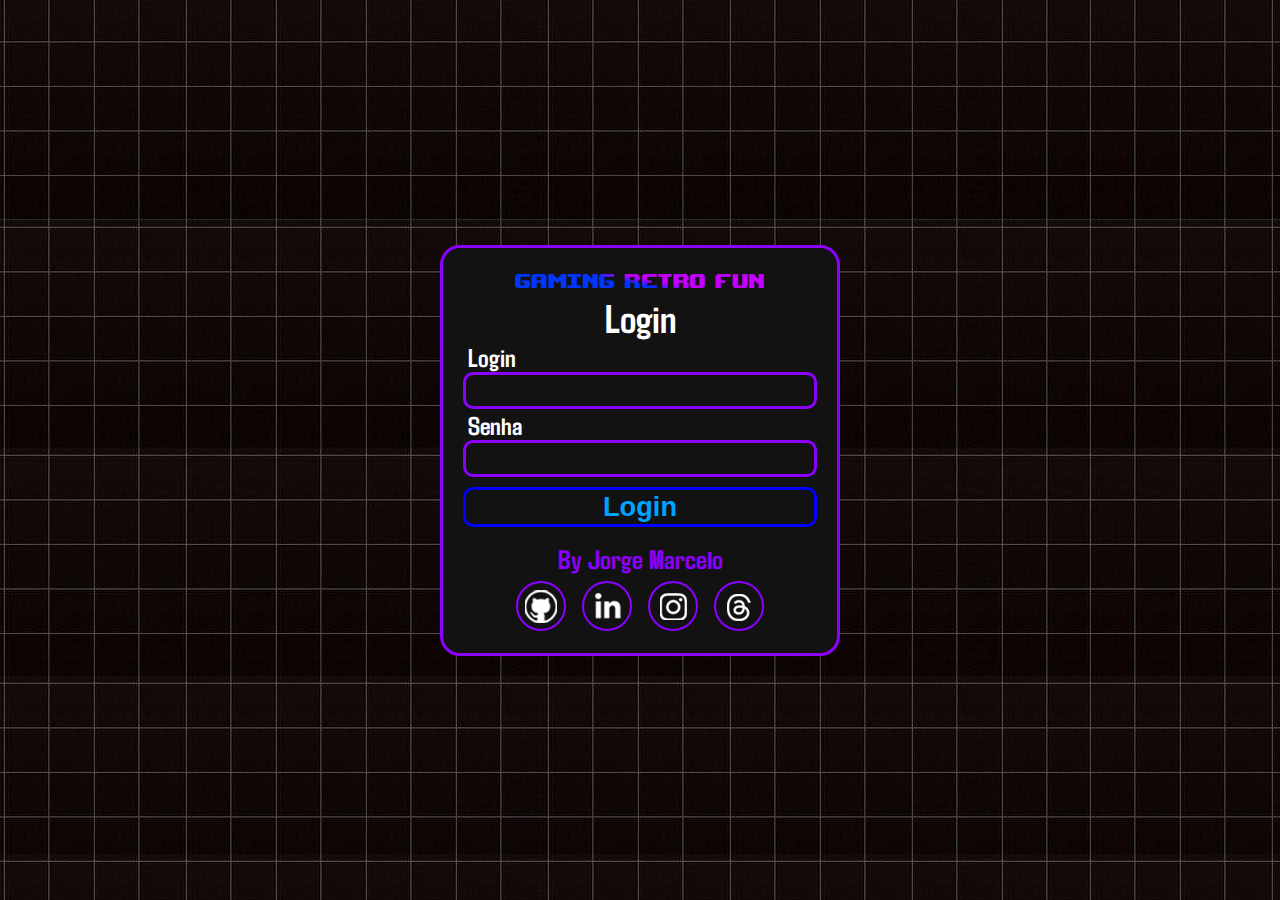
<file: index.html>
<!DOCTYPE html>
<html lang="pt-BR">
<head>
<meta charset="UTF-8">
<meta name="viewport" content="width=device-width, initial-scale=1.0">
<link rel="stylesheet" href="style/style.css">
<title>Gaming-Retro-Fun </title>
</head>
<body>



    <!--Conteudo principal-->

<!--Formulario-->    
<form id="form" action="">
<div class="logo-img">
<img src="assets/img/logo2.png">
</div>
<!--Titulos-->
<h1>Login</h1>
<label>Login</label>

<!--Sessaão com label e inputs-->
<section>
<input type="email" class="error" required="required">
<span class="error"></span>
</section>

<label>Senha</label>
<section>
<input type="password" class="error" required="required">
<span class="error"></span>
</section>

<!--Botão de envio do formulario-->
<button type="submit" id="finishin">Login</button>

<footer>
<p class="footer-title">By Jorge Marcelo</p>
<table>
<tr>
<td>
<button class="social" id="github">
<img src="assets/img/github.png">
</button>
</td>
<td>
<button class="social" id="linkedin">
<img src="assets/img/linkedin.png">
</button>
</td>
<td>
<button class="social" id="instagram">
<img src="assets/img/insta.png">
</button>
</td>
<td>
<button class="social" id="threads">
<img src="assets/img/threads.png">
</button>
</td>
</tr>
</table>
</footer>

</form>








    

<script src="script/script.js"></script>
</body>
</html>
</file>
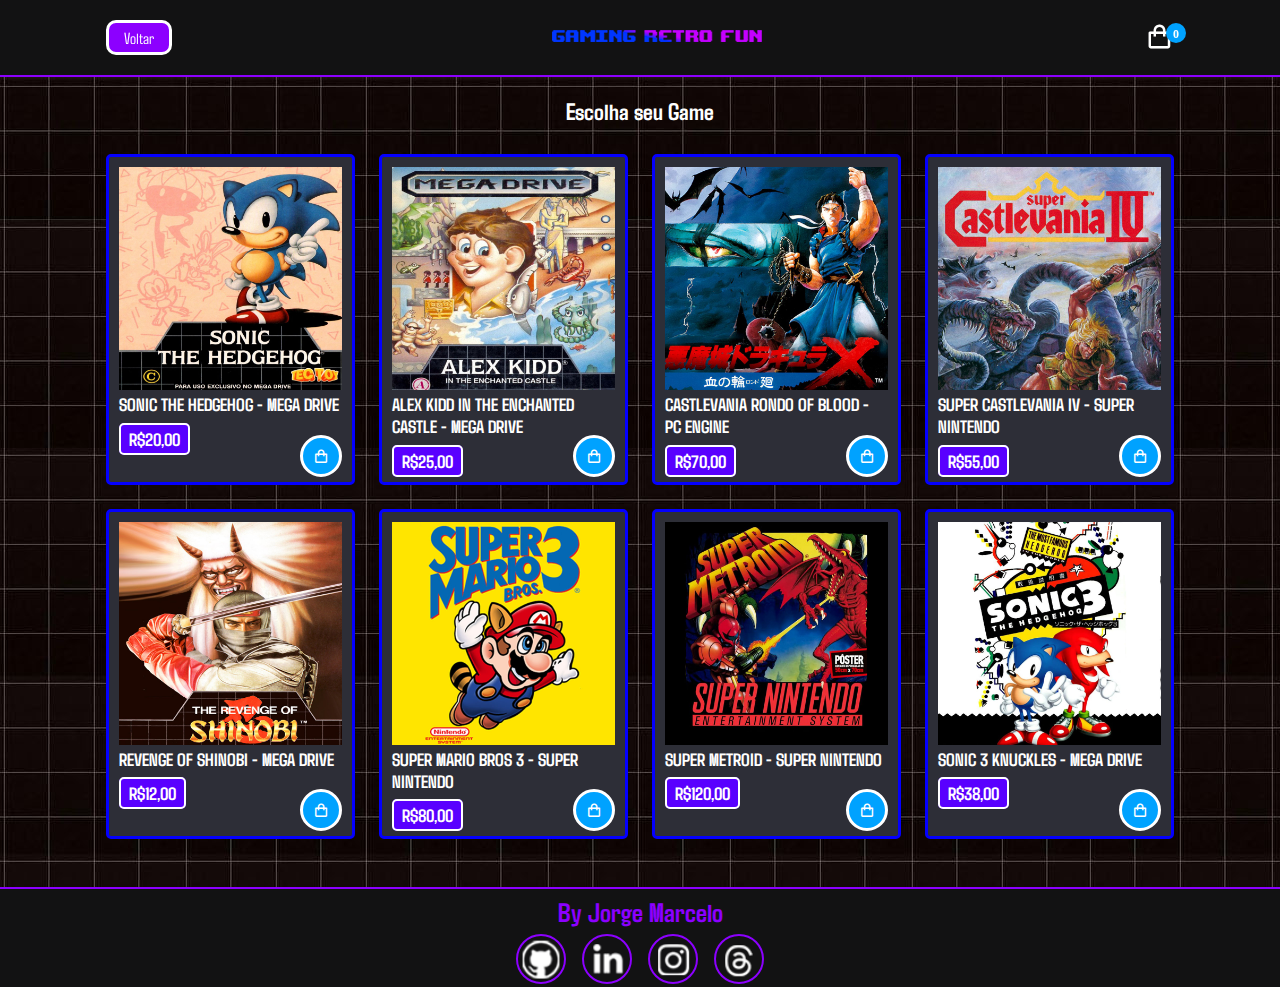
<file: inicial.html>
<!DOCTYPE html>
<html lang="en">
<head>
    <meta charset="UTF-8">
    <meta name="viewport" content="width=device-width, initial-scale=1.0">
    <title>Ecommerce Website</title>
    <!-- Stylesheet -->
    <link rel="stylesheet" href="style/inicial.css" />
    <!-- Box Icons -->
    <link href="https://unpkg.com/boxicons@2.1.4/css/boxicons.min.css" rel="stylesheet">
</head>
<body>

<header>
<div class="nav container">
<button class="voltar">
<a href="index.html">Voltar</a>
</button>

<span><img src="assets/img/logo.png"></span>
<i class="bx bx-shopping-bag" id="cart-icon" data-quantity="0"></i>
</div>
<div class="cart">
<h2 class="cart-title">Carrinho</h2>
<div class="cart-content"></div>
<!-- Total -->
<div class="total">
<div class="total-title">Total</div>
<div class="total-price">R$0,00</div>
</div>
<button type="button" class="btn-buy">Comprar</button>
<i class="bx bx-x close-cart" id="close-cart"></i>
</div>
</header>


<section class="shop container">
<h2 class="section-title">Escolha seu Game</h2>
<div class="shop-content">

<div class="product-box">
<img src="assets/img/product1.jpeg" class="product-img">
<h2 class="product-title">Sonic The Hedgehog - Mega Drive</h2>
<span class="price">R$20,00</span>
<i class="bx bx-shopping-bag add-cart"></i>
</div>

<div class="product-box">
<img src="assets/img/product2.jpeg" class="product-img">
<h2 class="product-title">Alex Kidd In The Enchanted Castle - Mega Drive</h2>
<span class="price">R$25,00</span>
<i class="bx bx-shopping-bag add-cart"></i>
</div>

<div class="product-box">
<img src="assets/img/product3.jpeg" class="product-img">
<h2 class="product-title">Castlevania Rondo Of Blood - PC Engine</h2>
<span class="price">R$70,00</span>
<i class="bx bx-shopping-bag add-cart"></i>
</div>

<div class="product-box">
<img src="assets/img/product4.jpeg" class="product-img">
<h2 class="product-title">Super Castlevania IV - Super Nintendo</h2>
<span class="price">R$55,00</span>
<i class="bx bx-shopping-bag add-cart"></i>
</div>

<div class="product-box">
<img src="assets/img/product5.jpeg" class="product-img">
<h2 class="product-title">Revenge Of Shinobi - Mega Drive</h2>
<span class="price">R$12,00</span>
<i class="bx bx-shopping-bag add-cart"></i>
</div>

<div class="product-box">
<img src="assets/img/product6.jpeg" class="product-img">
<h2 class="product-title">Super Mario Bros 3 - Super Nintendo</h2>
<span class="price">R$80,00</span>
<i class="bx bx-shopping-bag add-cart"></i>
</div>

<div class="product-box">
<img src="assets/img/product7.jpeg" class="product-img">
<h2 class="product-title">Super Metroid - Super Nintendo</h2>
<span class="price">R$120,00</span>
<i class="bx bx-shopping-bag add-cart"></i>
</div>

<div class="product-box">
<img src="assets/img/product8.jpeg" class="product-img">
<h2 class="product-title">Sonic 3 knuckles - Mega Drive</h2>
<span class="price">R$38,00</span>
<i class="bx bx-shopping-bag add-cart"></i>
</div>
</div>
</section>

<footer>
<p class="footer-title">By Jorge Marcelo</p>
<table>
<tr>
<td>
<button class="social" id="github">
<img src="assets/img/github.png">
</button>
</td>
<td>
<button class="social" id="linkedin">
<img src="assets/img/linkedin.png">
</button>
</td>
<td>
<button class="social" id="instagram">
<img src="assets/img/insta.png">
</button>
</td>
<td>
<button class="social" id="threads">
<img src="assets/img/threads.png">
</button>
</td>
</tr>
</table>
</footer>

<script src="script/inicial.js"></script>
</body>
</html>
</file>
<file: style/style.css>
/*
Autor: Jorge Marcelo
Data de Criação: 10/07/2023
Github: https://github.com/Jorge-Marcelo
Linkedin: https://www.linkedin.com/in/jorge-marcelo-067a5017b/
*/ 

/*Google Fonts*/
/*Fonte: Agdasima*/
@import url('https://fonts.googleapis.com/css2?family=Agdasima:wght@700&display=swap');


:root{
--main-color: #ff0000;
--text-color: #00a2ff;
--bg-color: #FFF;
--container-color: #121213;
--title-color: #8c00ff;
--price-color: rgb(89, 0, 255);
--border-color: #0400ff;
--secondary-color: #01034e;
--cart-colo: #480170;
}

/*Configutações padrão*/
*{
margin: 0;
padding: 0;
box-sizing: border-box;
}

/*cores, posicionamento e background*/
body{
display: flex;
flex-direction: column;
justify-content: center;
align-items: center;
min-height: 100vh;
background-image: url("../assets/img/Background.jpg");

}


.logo-img{
display: flex;
flex-direction: column;
align-items: center;
justify-content: center;
}



/*Configuração de textos*/
h1{
font-family: 'Agdasima', sans-serif;
color: #FFF;
text-align: center;
font-size: 2.5rem;
}

h2{
font-family: 'Agdasima', sans-serif;
font-weight: 900;
font-size: 2rem;
text-align: center;
color: white;
margin-top: 20px;
}

/*Label do formulario*/
label{
font-family: 'Agdasima', sans-serif;
font-weight: 900;
font-size: 1.6rem;
color: white;
margin: 5px;
}

/*Container da pagina*/
.container{
overflow: hidden;
}

form{
background-color: var(--container-color);
padding: 20px;
border: 3px solid var(--title-color);
border-radius: 20px;
width: 400px;
}

/*Container do formulario*/
.container form {
padding: 10px 40px;
border-radius: 10px;
display: flex;
flex-direction: column;
align-items: center;
justify-content: center;
}

/*SEssão para cada label e input do formulario*/
section{
position: relative;
width: 100%;
}

/*Inputs do formulario*/
input{
position: relative;
width: 100%;
padding: 5px 5px 5px;
background: transparent;
outline: none;
border-radius: 10px;
border: 3px solid var(--title-color);
color: white;
font-size: 1.1rem;
}

/*Classes especiais para validação*/
input.error.active{
border: 3px solid var(--main-color);
}

span.error.active{
color: var(--main-color);
font-family: 'Agdasima', sans-serif;
font-weight: 900;
font-size: 1.2rem;
}


/*Botão do formulario*/
button{
display: flex;
justify-content: center;
align-items: center;
margin: 10px  0 0;
height: 40px;
border-radius: 10px;
text-align: center;
color: var(--text-color);
border: 3px solid var(--border-color);
background: transparent;
font-size: 1.7rem;
font-family: 'Kanit', sans-serif;
font-weight: 900;
cursor: pointer;
width: 100%;

}

button:hover{
background-color: var(--title-color);
transition: 0.7s;
color: #ffffff;
font-weight: 900;
border: 3px solid var(--bg-color);
}

footer {
display: flex;
flex-direction: column;
justify-content: center;
align-items: center;
font-size: 1.7rem;
margin-top: 10px;
}

.footer-title{
font-size: 1.7xrem;
color: var(--title-color);
font-weight: 600;
margin: 5px;
font-family: Agdasima;

}

/*Classes de redes sociais*/
.social {
background: transparent;
border: 2px solid var(--title-color);
background-color: transparent;
transition: transform 0.3s ease-in-out;
border-radius: 100%;
margin: 0 7px;
width: 50px;
height: 50px;
cursor: pointer;
}

.social:hover {
border: 2px solid var(--bg-color);
background-color: var(--title-color);
transition: all 1s ease-in;
transform: rotateY(360deg);
}


@media(max-width: 420px){
form{
width: 350px;
}
}

@media(max-width: 380px){
form{
width: 310px;
}
}

@media(max-width: 350px){
form{
width: 300px;
}
}
</file>
<file: style/inicial.css>
@import url('https://fonts.googleapis.com/css2?family=Roboto+Condensed:ital,wght@0,100..900;1,100..900&display=swap');

/*Fonte: Agdasima*/
@import url('https://fonts.googleapis.com/css2?family=Agdasima:wght@700&display=swap');

:root{
--main-color: #ff0000;
--text-color: #00a2ff;
--bg-color: #FFF;
--container-color: #121213;
--title-color: #8c00ff;
--price-color: rgb(89, 0, 255);
--border-color: #0400ff;
--secondary-color: #01034e;
--cart-colo: #480170;
}

*{
font-family: Agdasima;
margin: 0;
padding: 0;
scroll-padding-top: 2rem;
scroll-behavior: smooth;
box-sizing: border-box;
list-style: none;
text-decoration: none;
}

body{
color: var(--bg-color);
background-image: url("../assets/img/Background.jpg");

}

section{
padding: 4rem 0 3rem;
}

.container{
max-width: 1068px;
margin: auto;
width: 100%;
z-index: 1;
}

header{
position: fixed;
top: 0;
left: 0;
width: 100%;
background: var(--container-color);
box-shadow: 0 1px 4px hsla(0, 0%, 98%, 0.1);
z-index: 100000000000000;
border-bottom: 2px solid var(--title-color);
}

img{width: 100%;}

.voltar{
background: var(--title-color);
padding: 5px 15px;
border-radius: 10px;
border: 3px solid var(--bg-color);
cursor: pointer;
}

a{
color: var(--bg-color);
font-size: 1rem;
}

.nav{
display: flex;
align-items: center;
justify-content: space-between;
padding: 20px 0;
}

.logo{
font-size: 1.7rem;
color: var(--title-color);
font-weight: 600;
}

.img-logo{
position: relative;
top: 10px;
left:  10px;
}

.cart {
position: fixed;
top: 0;
width: 360px;
min-height: 100vh;
padding: 90px;
padding-top: 10px;
box-shadow: -2px 0 4px hsl(0, 4%, 15%);
right: -100%;
transition: 0.3s cubic-bezier(0.075, 0.82, 0.165, 1);
background: var(--container-color);
}

.cart-content{
padding: 10px;
position: relative;
right: 80px;
margin-top: 1.2rem;
margin-bottom: 1.2rem;
width: 320px;
font-size: 1rem;
}

.cart-product-title{
font-size: 1rem;
font-weight: 500;
text-transform: uppercase;
}

.cart-price {
font-weight: 500;
}


.cart-quantity{
border: 1px solid var(--title-color);
outline-color: var(--title-color);
width: 3rem;
text-align: center;
border-radius: 4px;
}

.cart-remove{
font-size: 25px;
color: var(--main-color);
cursor: pointer;
position: relative;
right: 20px;
top: 20px;
}

.close-cart{
position: fixed;
top: 40px;
background: var(--main-color);
border-radius: 20px;
font-size: 27px;
color: var(--bg-color);
cursor: pointer;
}

.cart.active {
right: 0;
transition: 0.3s cubic-bezier(0.075, 0.82, 0.165, 1);
}

.cart-title{
text-align: center;
font-size: 1.5rem;
font-weight: 600;
margin-top: 2rem;
}

#cart-icon{
position: relative;
font-size: 1.8rem;
cursor: pointer;
}

#cart-icon[data-quantity="0"]::after{contain: "";}

#cart-icon[data-quantity]::after{
content: attr(data-quantity);
position: absolute;
top: 0;
right: -12px;
width: 20px;
height: 20px;
background: var(--text-color);
border-radius: 50%;
color: var(--bg-color);
font-size: 12px;
font-weight: 900;
display: flex;
justify-content: center;
align-items: center;
}

.total{
display: flex;
align-items: center;
justify-content: center;
margin-top: 1.5rem;
border-top: 1px solid var(--title-color);
width: 200px;

}

.total-title{
font-size: 1.2rem;
font-weight: 600;
margin-top: 1rem;
}

.total-price{
font-size: 1.2rem;
margin-top: 1rem;
margin-left: 0.5rem;
}

.btn-buy{
display: flex;
justify-content: center;
margin: 1.3rem auto 0 auto;
padding: 5px;
width: 80%;
text-align: center;
border: none;
border-radius: 2rem;
background: var(--title-color);
font-size: 1.5rem;
font-style: italic;
font-weight: 500;
cursor: pointer;
color: var(--bg-color);
}



.cart-box{
display: grid;
grid-template-columns: 32% 50% 18%;
align-items: center;
gap: 1rem;
margin-top: 1rem;
border: 2px solid var(--bg-color);
border-radius: 10px;
padding: 5px;
font-size: 1rem;
background: var(--cart-colo);
font-weight: 800;
}

.detail-box{
display: grid;
row-gap: 0.5rem;

}

.section-title{
font-size: 1.5rem;
font-weight: 600;
text-align: center;
margin-bottom: 1.8rem;
}

.shop{
margin-top: 2rem;
}

.shop-content{
display: grid;
grid-template-columns: repeat(auto-fit, minmax(200px, auto));
gap: 1.5rem;
}

.product-box{
position: relative;
background: #2d2e37;
padding: 10px;
border-radius: 5px;
border: 3px solid var(--border-color);
transition: 0.4s cubic-bezier(0.075,0.82,0.165,1);
}

.product-box:hover{
background: var(--secondary-color);
border: 3px solid var(--bg-color);
box-shadow: 0 8px 32px black;
transition: 0.6s cubic-bezier(0.075,0.82,0.165,1);
cursor: pointer;
}

.produtc-img{
width: 100%;
height: auto;
border-radius: 5px;
margin-bottom: 0.5rem;
}

.product-title{
font-size: 1.1rem;
font-weight: 600;
text-transform:uppercase ;
margin-bottom: 0.8rem;
}

.add-cart{
position: absolute;
bottom: 5px;
right: 10px;
background: var(--text-color);
color: var(--bg-color);
padding: 10px;
font-size: 1rem;
border-radius: 50%;
border: 3px solid white;
cursor: pointer;
}

.add-cart:hover{
background:rgb(89, 0, 255);
border: 2px solid var(--bg-color);
}


.price{
background: var(--price-color);
color: var(--bg-color);
font-weight: 800;
font-size: 1.1rem;
border: 2px solid white;
border-radius: 5px;
padding: 3px 8px;
}

.sc-container{
width: 100%;
height: 100vh;
display: flex;
flex-direction: column;
justify-content: center;
align-items: center;
}

.sc-container img{
width: 200px;
margin: 2rem;
}

.sc-containerc h1 {
font-size: 2.8rem;
margin-bottom: 10px;
}

.sc-container p {
max-width: 600px;
font-size: 1rem;
text-align: center;
margin: 0.5rem 0;
}

.sc-btn{
padding: 12px 20px;
border-radius: 2rem;
background: var(--text-color);
color: var(--bg-color);
font-size: 1rem;
font-weight: 600;
}

footer {
background: var(--container-color);
width: 100%;
height: 100px;
display: flex;
flex-direction: column;
align-items: center;
justify-content: center;
border-top: 2px solid var(--title-color);
}

.footer-title{
font-size: 1.7rem;
color: var(--title-color);
font-weight: 600;
margin: 5px;
}

/*Classes de redes sociais*/
.social {
background: transparent;
border: 2px solid var(--title-color);
background-color: transparent;
transition: transform 0.3s ease-in-out;
border-radius: 100%;
margin: 0 7px;
width: 50px;
height: 50px;
cursor: pointer;
}

.social:hover {
border: 2px solid var(--bg-color);
background-color: var(--title-color);
transition: all 1s ease-in;
transform: rotateY(360deg);
}

/*Responsivo*/
@media(max-width: 1080px){
.nav{
padding: 14px 0;
}

section{
padding: 3rem 0 2rem;
}

.container{
margin: 0 auto;
width: 90%;
}

.shop{margin-top: 2rem !important;}
}

@media(max-width: 400px){
.nav{
padding: 12px 0;
}
.cart{width: 320px;}
}


@media(max-width: 360px){
.shop{
margin-top: 1rem !important;
}
.cart{
width: 100%;
}
}
</file>
